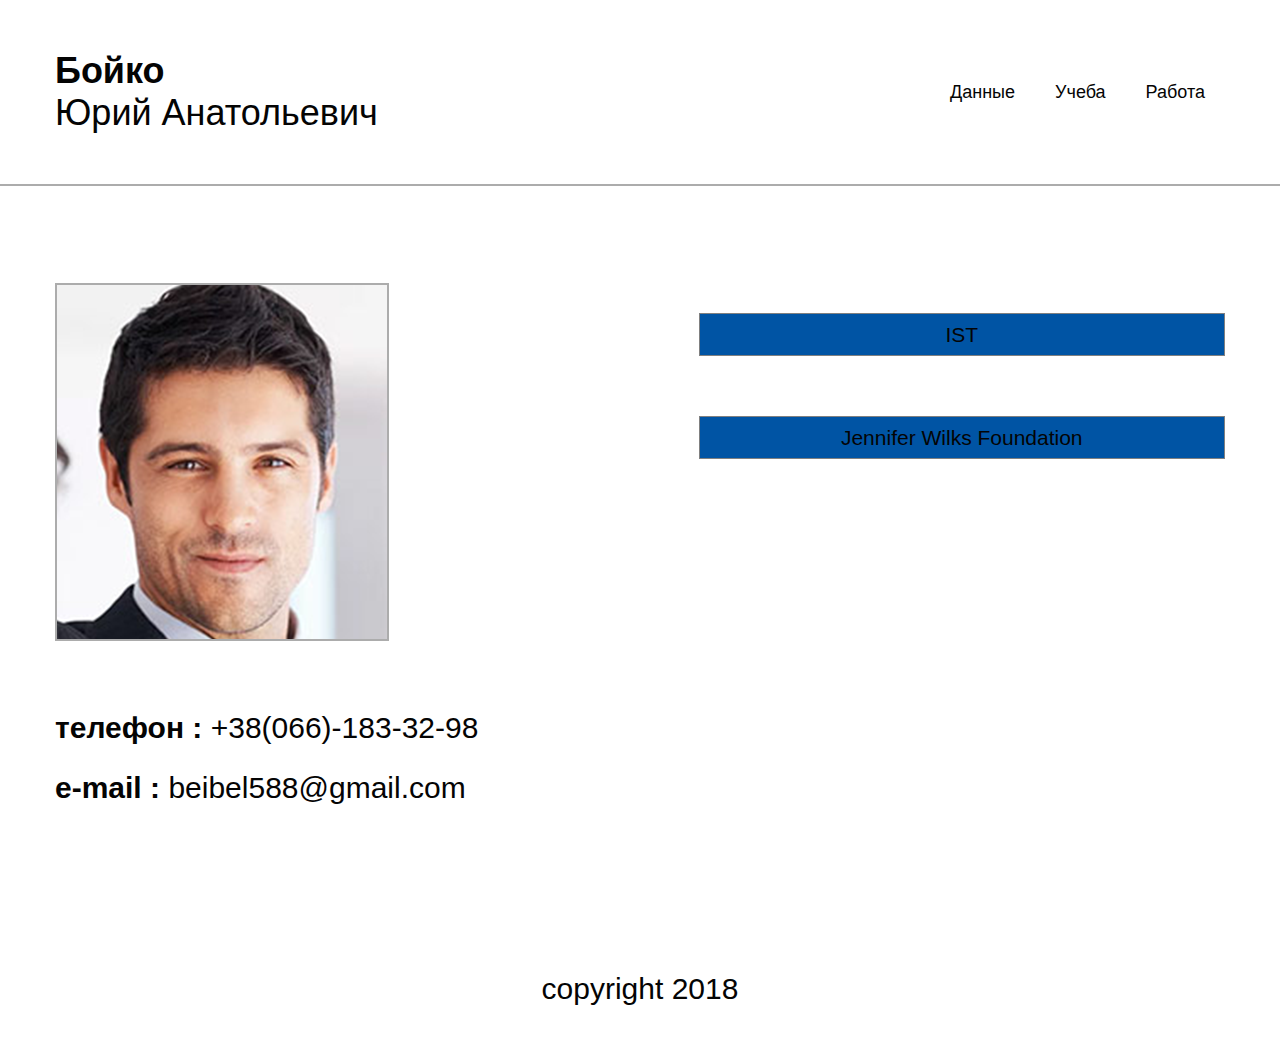
<file: index.html>
<!doctype html>
<html lang="en">
<head>
	<meta charset="UTF-8">
	<meta name="viewport"
	content="width=device-width, user-scalable=no, initial-scale=1.0, maximum-scale=1.0, minimum-scale=1.0">
	<meta http-equiv="X-UA-Compatible" content="ie=edge">
	<title>Boiko Iurii | All lessons</title>

	<!--css-->
	<link rel="stylesheet" href="https://use.fontawesome.com/releases/v5.1.0/css/all.css" integrity="sha384-lKuwvrZot6UHsBSfcMvOkWwlCMgc0TaWr+30HWe3a4ltaBwTZhyTEggF5tJv8tbt" crossorigin="anonymous">
	<link rel="stylesheet" href="css/style.css" type="text/css">
</head>

<body>
	<header class="header">
		<div class="wrapper">
			<div class="header__inner">
				<div class="logo">
					<a href="index.html">
						<h1>
							бойко <span>юрий анатольевич</span>
						</h1>
					</a>
				</div>
				<nav class="menu">
					<ul class="menu__list">
						<li class="list__item">
							<a href="data.html">Данные</a>
						</li>
						<li class="list__item">
							<a href="study.html">Учеба</a>
						</li>
						<li class="list__item">
							<a href="work.html">Работа</a>
						</li>
					</ul>
				</nav>
			</div>
		</div>
	</header>

	<section class="content">
		<div class="wrapper">
			<div class="content__info">
				<div class="info__photo">
					<img src="lesson1/img/photo.png" alt="">
				</div>
				<div class="info__data">
					<p>телефон : <span>+38(066)-183-32-98</span></p>
					<p>e-mail : <span>beibel588@gmail.com</span></p>
				</div>
			</div>
			<div class="content__lessons">
				<ul>
					<li class="list__item lessons__item lessons__item_jennifer">
						<a href="ist/index.html" target="_blank">
							IST
						</a>
					</li>
					<li class="list__item lessons__item lessons__item_jennifer">
						<a href="jennifer/index.html" target="_blank">
							Jennifer Wilks Foundation
						</a>
					</li>
				</ul>
			</div>
		</div>
	</section>

	<footer class="footer">
		<p>copyright 2018</p>
	</footer>
</body>
</html>
</file>
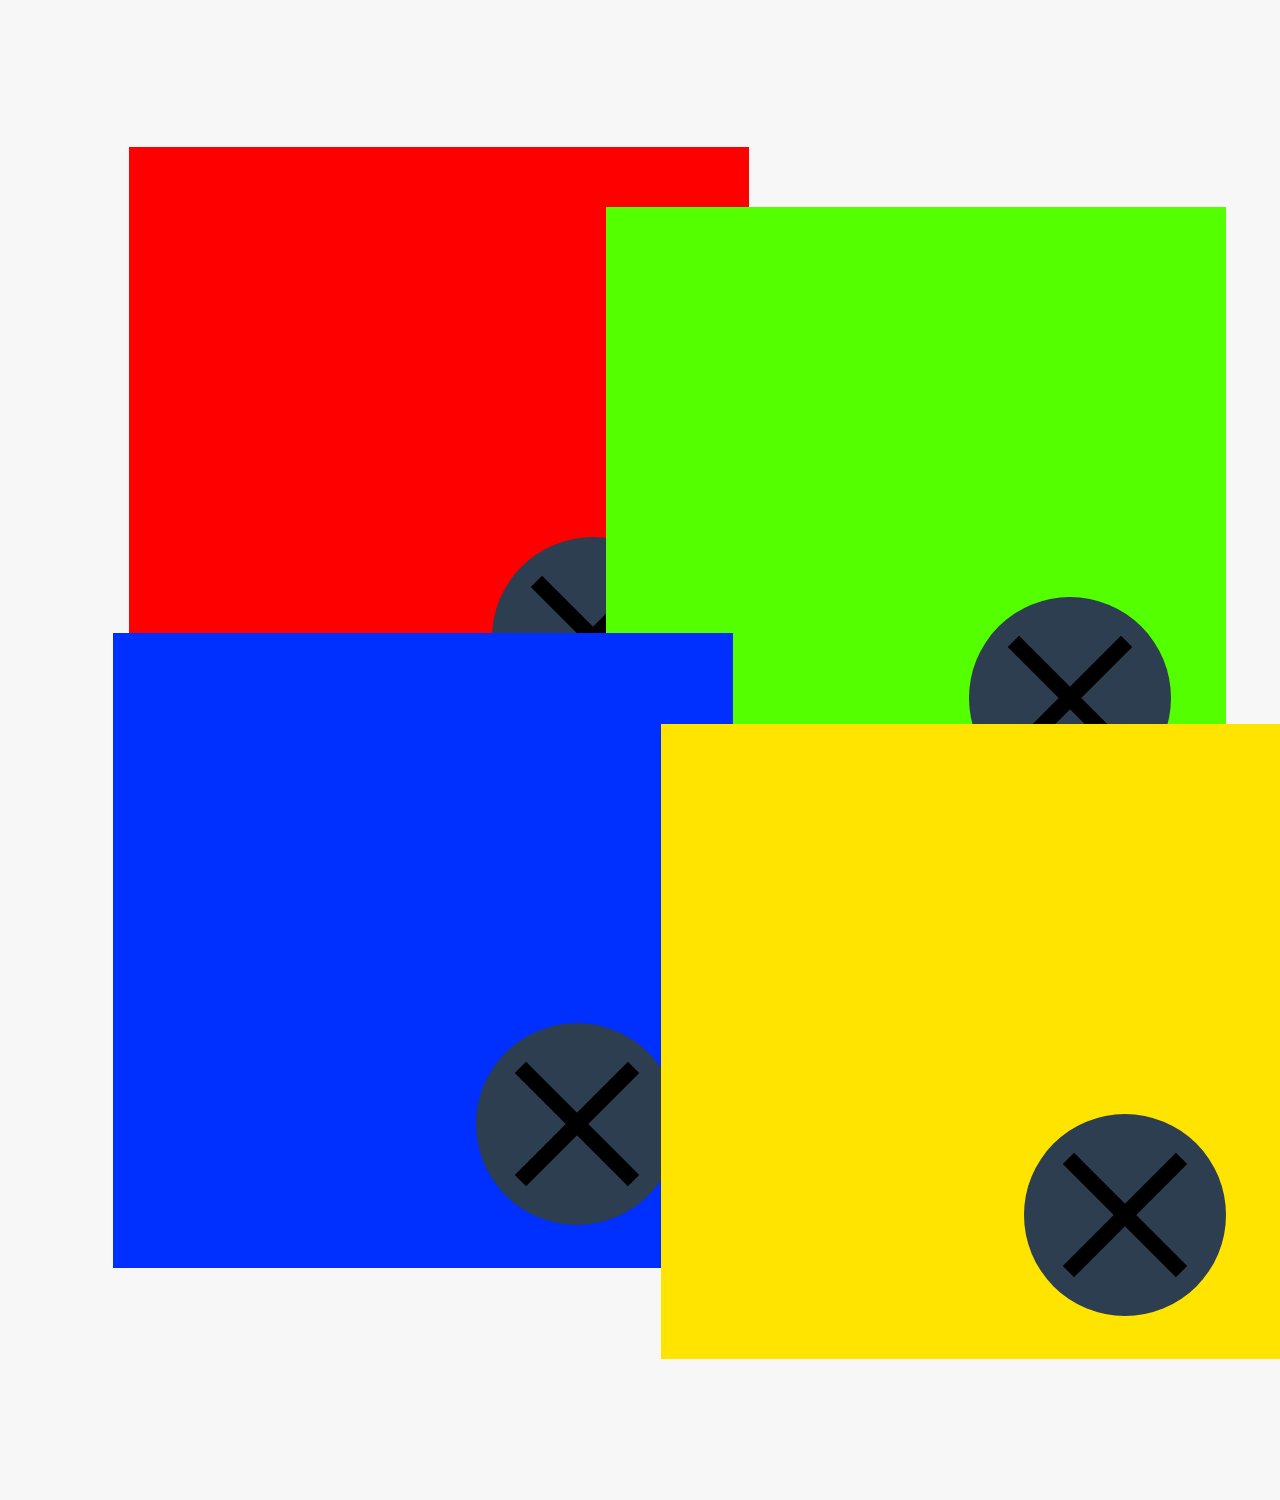
<file: lesson4/index.html>
<!doctype html>
<html lang="en">
<head>
	<meta charset="UTF-8">
	<meta name="viewport"
	content="width=device-width, user-scalable=no, initial-scale=1.0, maximum-scale=1.0, minimum-scale=1.0">
	<meta http-equiv="X-UA-Compatible" content="ie=edge">
	<title>lesson-4</title>

  	<!--css-->
	<link rel="stylesheet" href="css/style.css" type="text/css">
</head>

<body>
	<div class="wrapper">
		<div class="square square_red">
			<div class="circle"></div>
		</div>
		<div class="square square_green">
			<div class="circle"></div>
		</div>
		<div class="square square_blue">
			<div class="circle"></div>
		</div>
		<div class="square square_yellow">
			<div class="circle"></div>
		</div>
	</div>
</body>
</html>
</file>
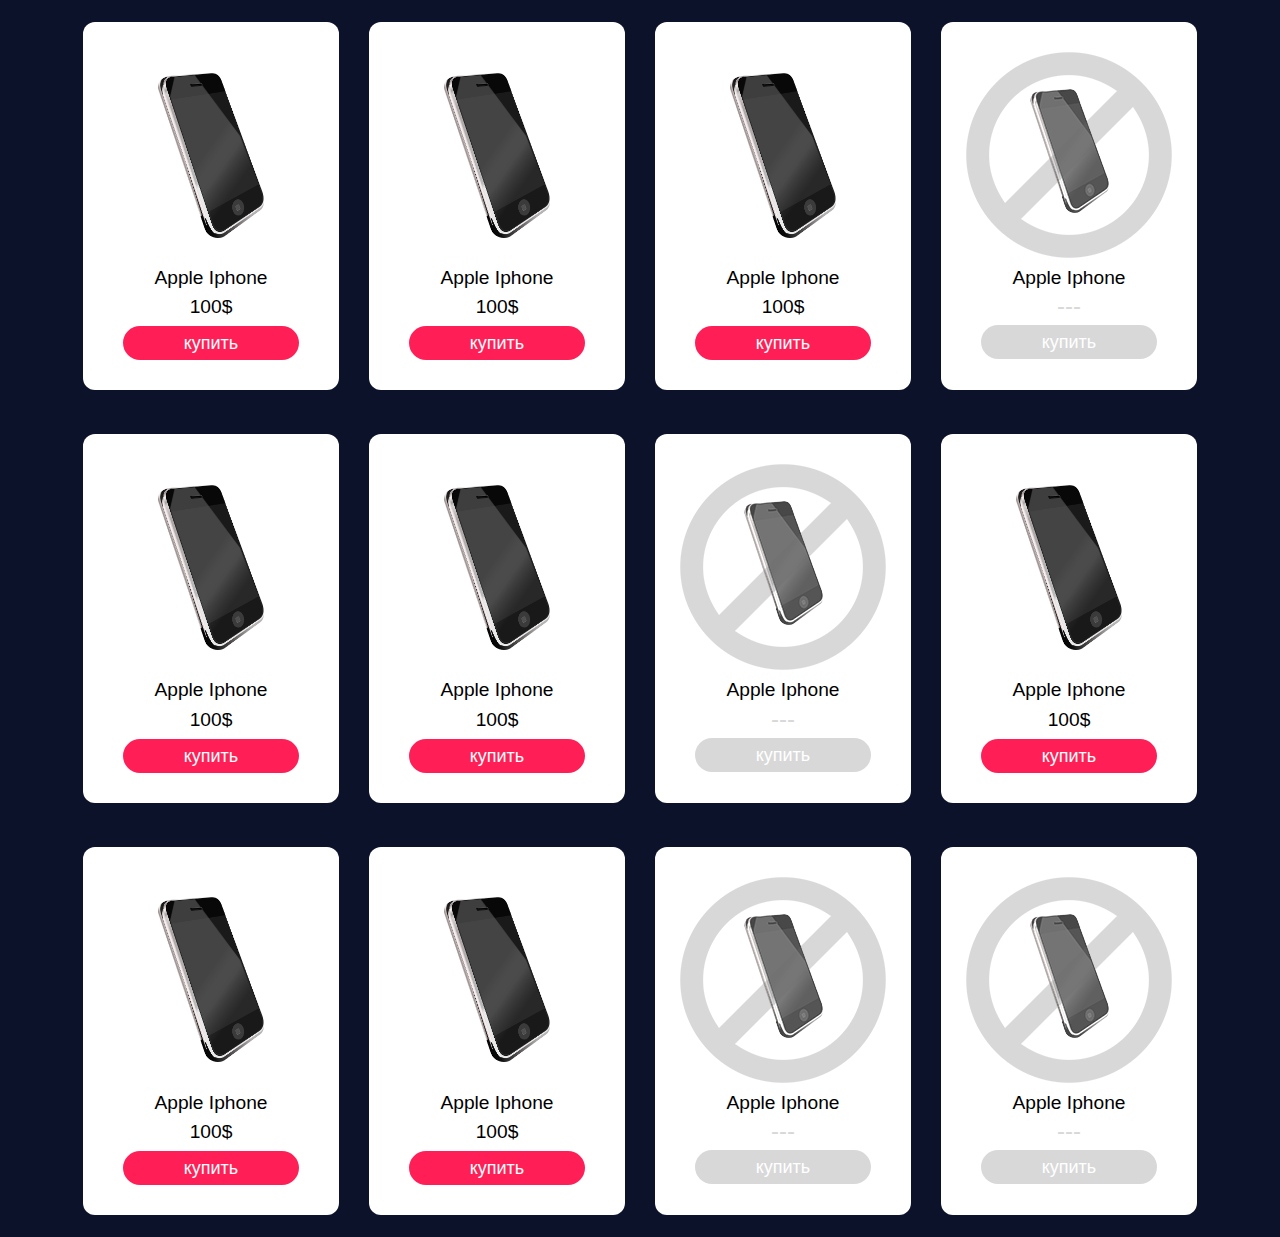
<file: lesson7/index.html>
<!DOCTYPE html>
<html lang="en">
<head>
	<meta charset="UTF-8">
	<meta name="viewport" content="width=device-width, initial-scale=1">

	<title>js</title>

	<link rel="stylesheet" href="scss/style.css" type="text/css">

</head>
<body>
	<div class="wrapper">
		<div class="phones">
			<div class="phone">
				<div class="phone__img img img_active">

				</div>
				<div class="phone__descr">
					<p>
						Apple Iphone
					</p>
				</div>
				<div class="phone__price">
					100$
				</div>
				<button class="btn btn_active" data-price="1">
					купить
				</button>
			</div>
			<div class="phone">
				<div class="phone__img img img_active">

				</div>
				<div class="phone__descr">
					<p>
						Apple Iphone
					</p>
				</div>
				<div class="phone__price">
					100$
				</div>
				<button class="btn btn_active" data-price="2">
					купить
				</button>
			</div>
			<div class="phone">
				<div class="phone__img img img_active">

				</div>
				<div class="phone__descr">
					<p>
						Apple Iphone
					</p>
				</div>
				<div class="phone__price">
					100$
				</div>
				<button class="btn btn_active" data-price="3">
					купить
				</button>
			</div>
			<div class="phone">
				<div class="phone__img img img_unactive">

				</div>
				<div class="phone__descr">
					<p>
						Apple Iphone
					</p>
				</div>
				<div class="phone__price phone__price_unactive">
					---
				</div>
				<button class="btn btn_unactive" data-price="no">
					купить
				</button>
			</div>
			<div class="phone">
				<div class="phone__img img img_active">

				</div>
				<div class="phone__descr">
					<p>
						Apple Iphone
					</p>
				</div>
				<div class="phone__price">
					100$
				</div>
				<button class="btn btn_active" data-price="1">
					купить
				</button>
			</div>
			<div class="phone">
				<div class="phone__img img img_active">

				</div>
				<div class="phone__descr">
					<p>
						Apple Iphone
					</p>
				</div>
				<div class="phone__price">
					100$
				</div>
				<button class="btn btn_active" data-price="2">
					купить
				</button>
			</div>
			<div class="phone">
				<div class="phone__img img img_unactive">

				</div>
				<div class="phone__descr">
					<p>
						Apple Iphone
					</p>
				</div>
				<div class="phone__price phone__price_unactive">
					---
				</div>
				<button class="btn btn_unactive" data-price="no">
					купить
				</button>
			</div>
			<div class="phone">
				<div class="phone__img img img_active">

				</div>
				<div class="phone__descr">
					<p>
						Apple Iphone
					</p>
				</div>
				<div class="phone__price">
					100$
				</div>
				<button class="btn btn_active" data-price="3">
					купить
				</button>
			</div>
			<div class="phone">
				<div class="phone__img img img_active">

				</div>
				<div class="phone__descr">
					<p>
						Apple Iphone
					</p>
				</div>
				<div class="phone__price">
					100$
				</div>
				<button class="btn btn_active" data-price="1">
					купить
				</button>
			</div>
			<div class="phone">
				<div class="phone__img img img_active">

				</div>
				<div class="phone__descr">
					<p>
						Apple Iphone
					</p>
				</div>
				<div class="phone__price">
					100$
				</div>
				<button class="btn btn_active" data-price="1">
					купить
				</button>
			</div>
			<div class="phone">
				<div class="phone__img img img_unactive">

				</div>
				<div class="phone__descr">
					<p>
						Apple Iphone
					</p>
				</div>
				<div class="phone__price phone__price_unactive">
					---
				</div>
				<button class="btn btn_unactive" data-price="no">
					купить
				</button>
			</div>
			<div class="phone">
				<div class="phone__img img img_unactive">

				</div>
				<div class="phone__descr">
					<p>
						Apple Iphone
					</p>
				</div>
				<div class="phone__price phone__price_unactive">
					---
				</div>
				<button class="btn btn_unactive" data-price="no">
					купить
				</button>
			</div>
			
		</div>
	</div>
</body>
<script src="js/main.js" type="text/javascript"></script>
</html>
</file>
<file: css/style.css>
body {
	margin: 0;
	font-family: Arial, sans-serif;
	font-weight: 400;
	color: #040404;
}

* {
	/*outline: 1px solid red;*/
	margin: 0;
	padding: 0;
	-webkit-box-sizing: border-box;
	-moz-box-sizing: border-box;
	box-sizing: border-box;
}

ul {
	/*font-size: 0;*/
}

li {
	display: inline-block;
}

a {
	text-decoration: none;
	color: inherit;
}
.wrapper {
	width: 100%;
	max-width: 1170px;
	margin: 0 auto;
}


/*_________header_________*/

.header {
	border-bottom: 2px solid #acacac;
}

.header__inner {
	display: flex;
	justify-content: space-between;
	align-items: center;
	padding: 50px 0;
}

.logo {
}

.logo a {

}

.logo h1 {
	font-size: 36px;
	font-weight: 700;
	text-transform: capitalize;
}

.logo h1 span {
	display: block;
	font-weight: 400;
}

.menu {

}

.menu__list {
	font-size: 0;
}

.list__item {
	margin: 0;
}

.list__item_ist {
	font-size: 30px;
}

/*lessons__item_jennifer*/

.list__item a {
	padding: 10px 20px;
	cursor: pointer;
	transition: all 0.5s ease;
	font-size: 18px;
}

.list__item a:hover, .active {
	background-color: #b7b7b7;
}


/*_________content_________*/
.content {
	padding: 97px 0;

}

.content .wrapper {
	display: -webkit-flex;
	display: -moz-flex;
	display: -ms-flex;
	display: -o-flex;
	display: flex;
	justify-content: space-between;
}

.content__info {
	width: 45%;
}

.info__photo {
	font-size: 0;
	margin-bottom: 57px;
}

.info__data p {
	font-weight: 700;
	font-size: 30px;
	line-height: 2em;
}

.info__data p span {
	font-weight: 400;
}

.content__lessons {
	width: 45%;
}

.content__lessons ul {
	display: -webkit-flex;
	display: -moz-flex;
	display: -ms-flex;
	display: -o-flex;
	display: flex;
	flex-wrap: wrap;
	justify-content: space-between;
}

.lessons__item {
	margin: 30px 0;
}

.lessons__item_jennifer {
	background-color: #0054a4;
	width: 100%;
	text-align: center;
}

.lessons__item_jennifer a {
	width: 100%;
	display: block;
	padding: 5px;
	font-size: 21px;
	line-height: 1em;
}

.lessons__item a {
	border: 1px solid grey;
	padding: 10px;
}


.lessons__item_js a {
	background-color: #27a527;
/* 	width: 100%; */
/* 	text-align: center; */
}


/*_________footer_________*/

.footer {
	text-align: center;
	padding: 57px 0;
	font-size: 30px;
}
</file>
<file: lesson4/css/style.css>
* {
	margin: 0;
	-webkit-box-sizing: border-box;
	-moz-box-sizing: border-box;
	box-sizing: border-box;
}

body {
	background-color: #f7f7f7;
}

.wrapper {
	width: 100%;
	height: 1500px;
	max-width: 1366px;
	position: relative;
	margin: 0 auto;
}

.square {
	width: 620px;
	height: 635px;
	position: absolute;
	z-index: 1;
	transition: all 0.2s ease-in-out;
}

.square:hover {
	z-index: 10;
	transform: scale(1.05);
}


.square_red {
	background-color: #ff0000;
	top: 147px;
	left: 129px;
}

.square_green {
	background-color: #54ff00;
	top: 207px;
	left: 606px;
}

.square_blue {
	background-color: #0030ff;
	top: 633px;
	left: 113px;
}

.square_yellow {
	background-color: #ffe400;
	top: 724px;
	left: 661px;
}

.circle {
	width: 202px;
	height: 202px;
	border-radius: 50%;
	background-color: #2c3e50;
	position: absolute;	
	bottom: 43px;
	right: 55px;
	
}

.circle:after {
	content: '';
	display: block;
	position: absolute;
	width: 160px;
	height: 16px;
	background-color: #000;
	transform: rotate(45deg);
	top: calc(50% - 8px);
	left: calc(50% - 80px);
}

.circle:before {
	content: '';
	display: block;
	position: absolute;
	width: 160px;
	height: 16px;
	background-color: #000;
	transform: rotate(-45deg);
	top: calc(50% - 8px);
	left: calc(50% - 80px);
}
</file>
<file: lesson7/scss/style.css>
* {
  margin: 0;
  padding: 0;
  -webkit-box-sizing: border-box;
          box-sizing: border-box; }

body {
  font: normal 1.2em/1 Arial,sans-serif;
  background-color: #0d122b; }

.wrapper {
  width: 100%;
  max-width: 1366px;
  margin: 0 auto; }

.phones {
  display: -webkit-box;
  display: -ms-flexbox;
  display: flex;
  -ms-flex-wrap: wrap;
      flex-wrap: wrap;
  -webkit-box-pack: center;
      -ms-flex-pack: center;
          justify-content: center; }

.phone {
  width: 20%;
  min-width: 215px;
  background-color: #fff;
  border-radius: 12px;
  margin: 22px 15px 22px;
  padding: 30px 40px;
  text-align: center;
  display: -webkit-box;
  display: -ms-flexbox;
  display: flex;
  -webkit-box-orient: vertical;
  -webkit-box-direction: normal;
      -ms-flex-direction: column;
          flex-direction: column; }
  .phone__descr {
    margin-top: 10px; }
  .phone__price {
    margin: 10px 0; }
    .phone__price_unactive {
      font-size: 24px;
      line-height: 18px;
      color: #d8d8d8; }

.btn {
  width: 100%;
  line-height: 34px;
  border-radius: 17px;
  font-size: 18px;
  color: #fff;
  border: none;
  outline: none; }
  .btn:hover {
    -webkit-box-shadow: 2px 2px 2px 0 rgba(0, 0, 0, 0.3);
            box-shadow: 2px 2px 2px 0 rgba(0, 0, 0, 0.3); }
  .btn_active {
    background-color: #ff1f56; }
  .btn_inBasket {
    background-color: #27a527; }
  .btn_unactive {
    background-color: #d8d8d8; }

.img {
  margin: 0 -15px;
  width: auto;
  height: 206px; }
  .img_active {
    background: url(../img/phone.png) center center no-repeat;
    background-size: auto 80%; }
  .img_unactive {
    background: url(../img/phone-no.png) center center no-repeat;
    background-size: contain; }
/*# sourceMappingURL=style.css.map */
</file>
